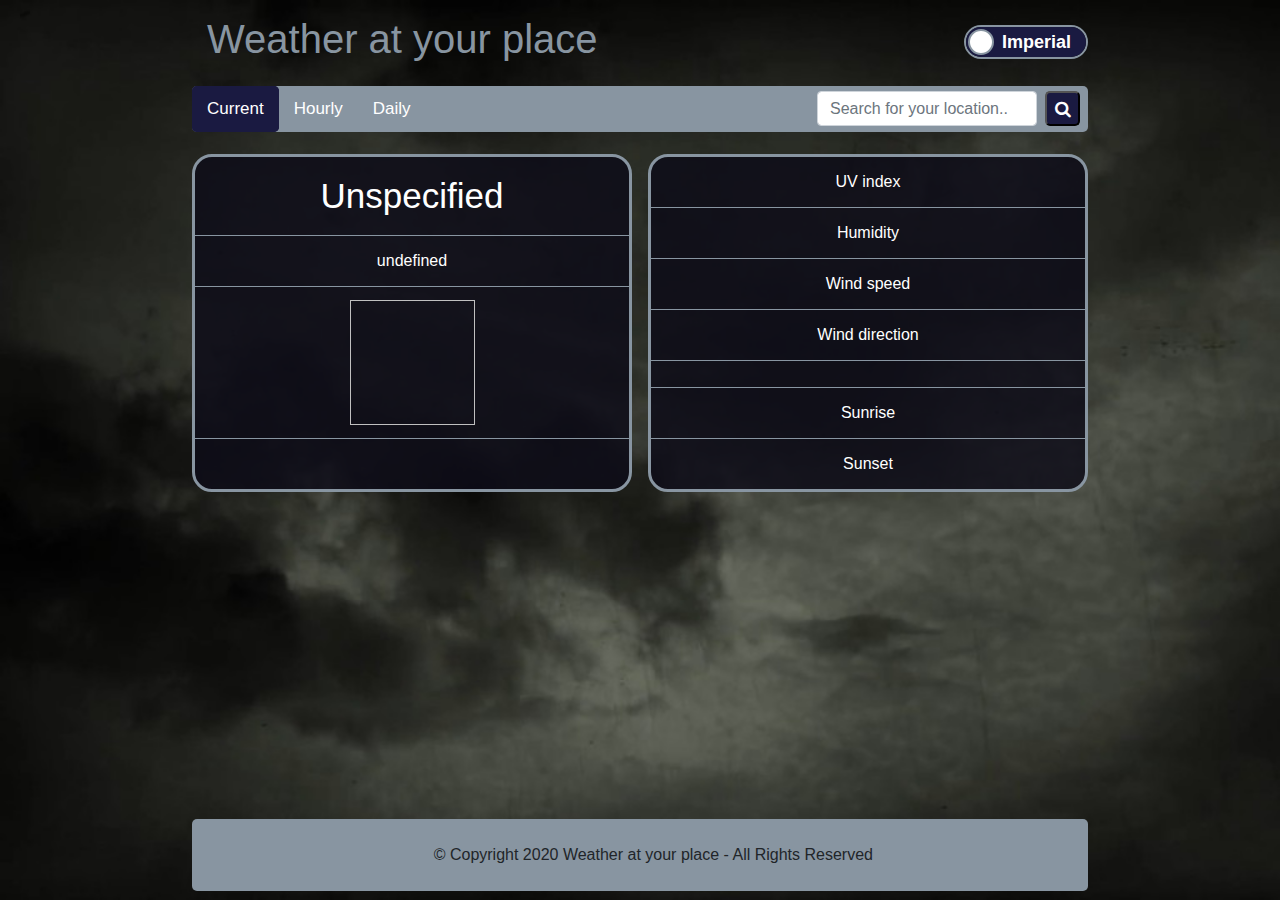
<file: index.html>
<!DOCTYPE html>

<html lang="en">
  <head>
    <link rel="stylesheet" href="https://stackpath.bootstrapcdn.com/bootstrap/4.5.2/css/bootstrap.min.css" integrity="sha384-JcKb8q3iqJ61gNV9KGb8thSsNjpSL0n8PARn9HuZOnIxN0hoP+VmmDGMN5t9UJ0Z" crossorigin="anonymous">
    <link href="styles/main.css" rel="stylesheet" type="text/css">
    <link rel="stylesheet" href="https://cdnjs.cloudflare.com/ajax/libs/font-awesome/4.7.0/css/font-awesome.min.css">

    <script src="js/script.js" async></script>

    <meta charset="UTF-8">
    <meta name="viewport" content="width=device-width, initial-scale=1.0">
    <title>Weather at your place</title>
  </head>

  <body onload="renderCurrent()">
    <div class="content">
      <header>
        <div class="container">
          <div class="top">
            <nav>
              <h1 class="col-sm-8 col-8">Weather at your place</h1>

              <div class="onoffswitch">
                <input type="checkbox" name="onoffswitch" class="onoffswitch-checkbox" id="myonoffswitch" onclick="toggleCurrent()" tabindex="0">
                <label class="onoffswitch-label" for="myonoffswitch">
                    <span class="onoffswitch-inner"></span>
                    <span class="onoffswitch-switch"></span>
                </label>
              </div> 
            </nav>
          </div>

          <div class="container">
            <nav class="navbar navbar-expand-lg">
              <button class="navbar-toggler" type="button" data-toggle="collapse" data-target="#navbarSupportedContent">
                <i class="fa fa-bars"></i>
              </button>
                      
              <div class="collapse navbar-collapse" id="navbarSupportedContent">
                <ul class="navbar-nav mr-auto">
                  <li class="nav-item active">
                    <a class="active">Current</a>
                  </li>
                  <li class="nav-item">
                    <a href="hourly.html">Hourly</a>
                  </li>
                  <li class="nav-item">
                    <a href="daily.html">Daily</a>
                  </li>
                </ul>

                <form class="form-inline">
                  <input class="form-control mr-md-2" id="locationInputCurrent" list="dropdown" name="location" type="text" placeholder="Search for your location..">
                  <datalist id="dropdown">
                    <!-- dynamically created and updated search suggestions -->
                  </datalist>
                  <button type="button" id="searchCurrent" value="submit"><i class="fa fa-search"></i></button>
                </form>
              </div>
            </nav>
          </div>
        </div>
      </header>

      <div class="container weather-info brown">
        <div class="row">
          <div class="col mr-3 current-1" id="current1">
            <table class="current">
              <tr>
                <td colspan="2" rowspan="2" style="font-size:35px" id="location"></td>
              </tr>
              <tr></tr>
              <tr>
                <td colspan="2" id="country"></td>
              </tr>
              <tr>
                <td rowspan="3"><img id="currentPic" width="125px" height="125px" alt=""></td>
                <td rowspan="2" id="temperatureCurrent" style="font-size:35px"></td>
              </tr>
              <tr></tr>
              <tr>
                <td id="description"></td>
              </tr>
              <tr>
                <td class="last" id="minMax"></td>
                <td class="last" id="feelsLike"></td>
              </tr>    
            </table>
          </div>
          
          <div class="col current-2" id="current2">
            <table class="current">
              <tr>
                  <td>UV index</td>
                  <td id="UVindex"></td>
              </tr>
                  <td>Humidity</td>
                  <td id="humidity"></td>
              <tr>
                  <td>Wind speed</td>
                  <td id="windSpeed"></td>
              </tr>
                  <td>Wind direction</td>
                  <td id="windDirection"></td>
              <tr>
                  <td colspan="2"></td>
              </tr>
              <tr>
                  <td>Sunrise</td>
                  <td id="sunrise"></td>
              </tr>
              <tr>
                  <td class="last">Sunset</td>
                  <td class="last" id="sunset"></td>
              </tr>
            </table>
          </div>
        </div>
      </div>
    </div>

    <footer class="footer">
      © Copyright 2020 Weather at your place - All Rights Reserved
    </footer>
    
    <script src="https://code.jquery.com/jquery-3.5.1.slim.min.js" integrity="sha384-DfXdz2htPH0lsSSs5nCTpuj/zy4C+OGpamoFVy38MVBnE+IbbVYUew+OrCXaRkfj" crossorigin="anonymous"></script>
    <script src="https://cdn.jsdelivr.net/npm/popper.js@1.16.1/dist/umd/popper.min.js" integrity="sha384-9/reFTGAW83EW2RDu2S0VKaIzap3H66lZH81PoYlFhbGU+6BZp6G7niu735Sk7lN" crossorigin="anonymous"></script>
    <script src="https://stackpath.bootstrapcdn.com/bootstrap/4.5.2/js/bootstrap.min.js" integrity="sha384-B4gt1jrGC7Jh4AgTPSdUtOBvfO8shuf57BaghqFfPlYxofvL8/KUEfYiJOMMV+rV" crossorigin="anonymous"></script>
  </body>
</html>
</file>
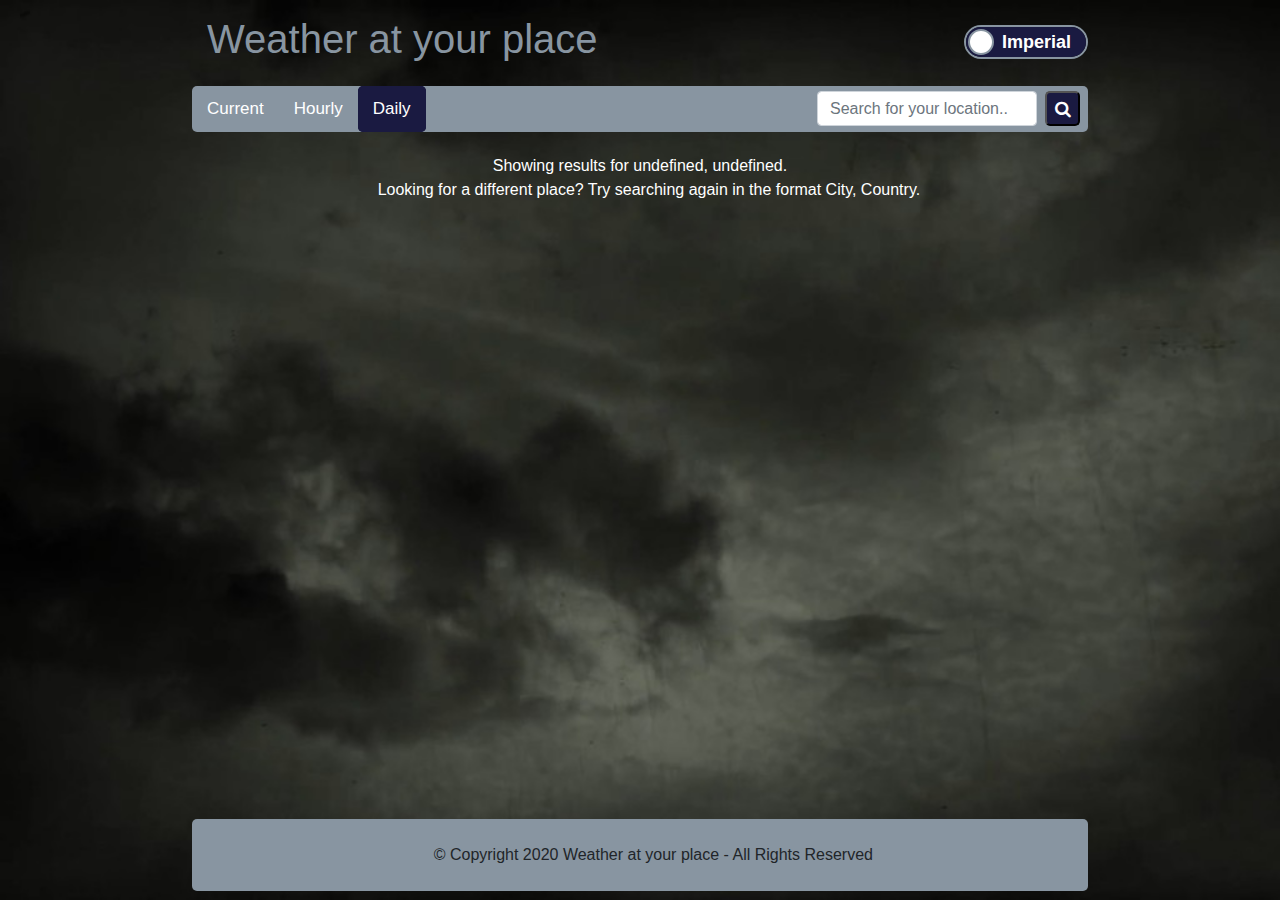
<file: daily.html>
<!DOCTYPE html>

<html lang="en">
  <head>
    <link rel="stylesheet" href="https://stackpath.bootstrapcdn.com/bootstrap/4.5.2/css/bootstrap.min.css" integrity="sha384-JcKb8q3iqJ61gNV9KGb8thSsNjpSL0n8PARn9HuZOnIxN0hoP+VmmDGMN5t9UJ0Z" crossorigin="anonymous">
    <link href="styles/main.css" rel="stylesheet" type="text/css">
    <link rel="stylesheet" href="https://cdnjs.cloudflare.com/ajax/libs/font-awesome/4.7.0/css/font-awesome.min.css">

    <script src="js/scriptDaily.js" async></script>

    <meta charset="UTF-8">
    <meta name="viewport" content="width=device-width, initial-scale=1.0">
    <title>Weather at your place</title>
  </head>

  <body onload="renderDaily()">
    <div class="content">
      <header>
        <div class="container">
          <div class="top">
            <nav>
              <h1 class="col-sm-8 col-8">Weather at your place</h1>
              <!-- toggle switch -->
              <div class="onoffswitch">
                <input type="checkbox" name="onoffswitch" class="onoffswitch-checkbox" id="myonoffswitch" onclick="toggleDaily()" tabindex="0">
                <label class="onoffswitch-label" for="myonoffswitch">
                    <span class="onoffswitch-inner"></span>
                    <span class="onoffswitch-switch"></span>
                </label>
              </div>  
            </nav>
          </div>
          <!-- navigation collapsed -->
          <div class="container">
            <nav class="navbar navbar-expand-lg">
              <button class="navbar-toggler" type="button" data-toggle="collapse" data-target="#navbarSupportedContent">
                <i class="fa fa-bars"></i>
              </button>
              <!-- navigation tab -->      
              <div class="collapse navbar-collapse" id="navbarSupportedContent">
                <ul class="navbar-nav mr-auto">
                  <li class="nav-item">
                    <a href="index.html">Current</a>
                  </li>
                  <li class="nav-item">
                    <a href="hourly.html">Hourly</a>
                  </li>
                  <li class="nav-item active">
                    <a class="active">Daily</a>
                  </li>
                </ul>
                <!-- search field -->
                <form class="form-inline">
                  <input class="form-control mr-md-2" id ="locationInputDaily" type="search" placeholder="Search for your location..">
                  <button type="button" id="searchDaily" value="submit"><i class="fa fa-search"></i></button>
                </form>
              </div>
            </nav>
          </div>
        </div>
      </header>
      <!-- start of body -->
      <div class="container weather-info" id="results">
        <p id="daily-results"></p>
        <div class="row" id="daily-row">
          <!-- dynamically created tables(6) --> 
        </div>
      </div>
    </div>
    <!-- footer -->
    <footer class="footer">
      © Copyright 2020 Weather at your place - All Rights Reserved
    </footer>
    
    <script src="https://code.jquery.com/jquery-3.5.1.slim.min.js" integrity="sha384-DfXdz2htPH0lsSSs5nCTpuj/zy4C+OGpamoFVy38MVBnE+IbbVYUew+OrCXaRkfj" crossorigin="anonymous"></script>
    <script src="https://cdn.jsdelivr.net/npm/popper.js@1.16.1/dist/umd/popper.min.js" integrity="sha384-9/reFTGAW83EW2RDu2S0VKaIzap3H66lZH81PoYlFhbGU+6BZp6G7niu735Sk7lN" crossorigin="anonymous"></script>
    <script src="https://stackpath.bootstrapcdn.com/bootstrap/4.5.2/js/bootstrap.min.js" integrity="sha384-B4gt1jrGC7Jh4AgTPSdUtOBvfO8shuf57BaghqFfPlYxofvL8/KUEfYiJOMMV+rV" crossorigin="anonymous"></script>
  </body>
</html>
</file>
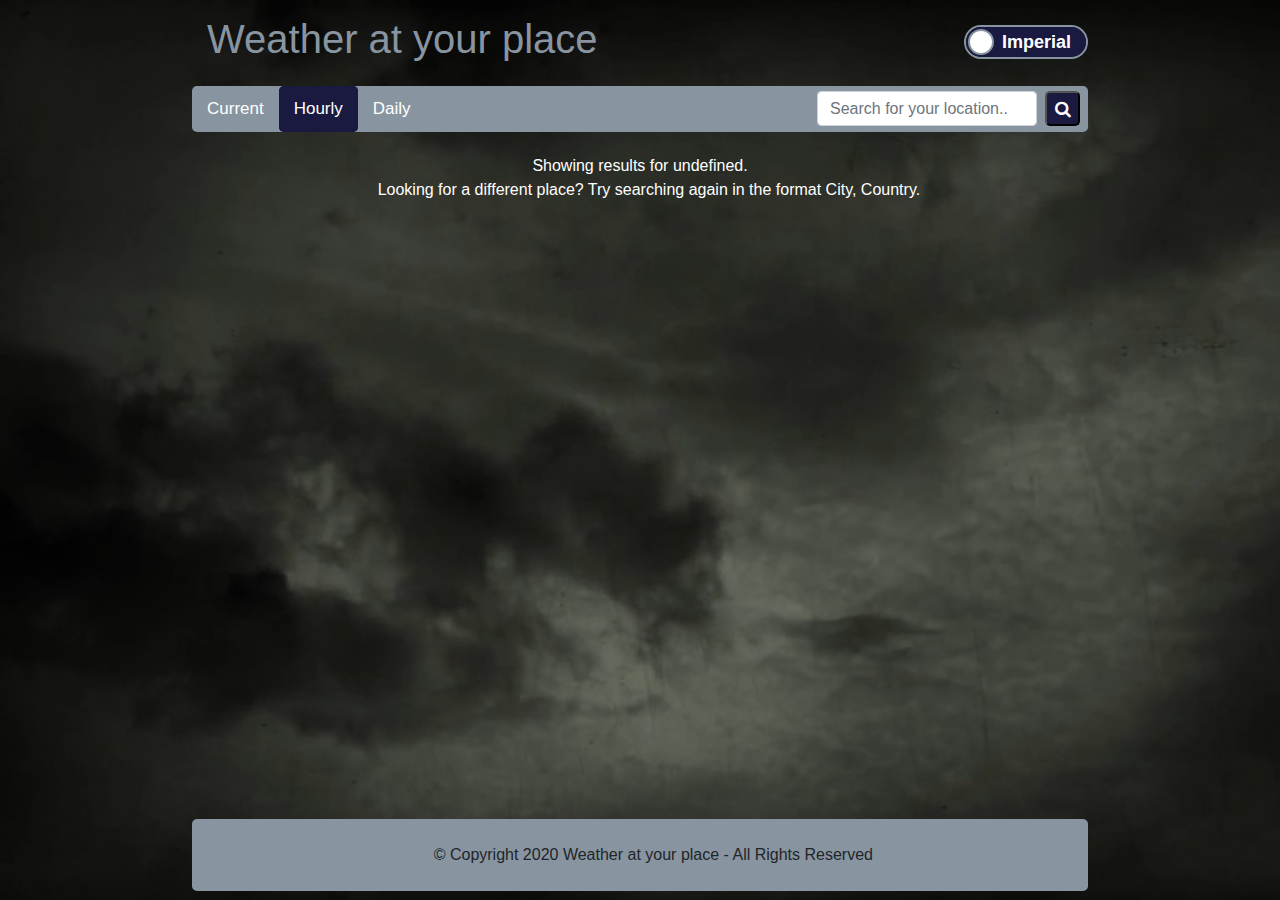
<file: hourly.html>
<!DOCTYPE html>

<html lang="en">
  <head>
    <link rel="stylesheet" href="https://stackpath.bootstrapcdn.com/bootstrap/4.5.2/css/bootstrap.min.css" integrity="sha384-JcKb8q3iqJ61gNV9KGb8thSsNjpSL0n8PARn9HuZOnIxN0hoP+VmmDGMN5t9UJ0Z" crossorigin="anonymous">
    <link href="styles/main.css" rel="stylesheet" type="text/css">
    <link rel="stylesheet" href="https://cdnjs.cloudflare.com/ajax/libs/font-awesome/4.7.0/css/font-awesome.min.css">

    <script src="js/scriptHourly.js" async></script>

    <meta charset="UTF-8">
    <meta name="viewport" content="width=device-width, initial-scale=1.0">
    <title>Weather at your place</title>
  </head>

  <body onload="renderHourly()">
    <div class="content">
      <header>
        <div class="container">
          <div class="top">
            <nav>
              <h1 class="col-sm-8 col-8">Weather at your place</h1>
              <!-- toggle switch -->
              <div class="onoffswitch">
                <input type="checkbox" name="onoffswitch" class="onoffswitch-checkbox" id="myonoffswitch" onclick="toggleHourly()" tabindex="0">
                <label class="onoffswitch-label" for="myonoffswitch">
                    <span class="onoffswitch-inner"></span>
                    <span class="onoffswitch-switch"></span>
                </label>
              </div>  
            </nav>
          </div>
          <!-- navigation collapsed --> 
          <div class="container">
            <nav class="navbar navbar-expand-lg">
              <button class="navbar-toggler" type="button" data-toggle="collapse" data-target="#navbarSupportedContent">
                <i class="fa fa-bars"></i>
              </button>
              <!-- navigation tab -->       
              <div class="collapse navbar-collapse" id="navbarSupportedContent">
                <ul class="navbar-nav mr-auto">
                  <li class="nav-item">
                    <a href="index.html">Current</a>
                  </li>
                  <li class="nav-item active">
                    <a class="active">Hourly</a>
                  </li>
                  <li class="nav-item">
                    <a href="daily.html">Daily</a>
                  </li>
                </ul>
                <!-- search field -->
                <form class="form-inline">
                  <input class="form-control mr-md-2" id ="locationInputHourly" type="search" placeholder="Search for your location..">
                  <button type="button" id="searchHourly" value="submit"><i class="fa fa-search"></i></button>
                </form>
              </div>
            </nav>
          </div>
        </div>
      </header>
      <!-- start of body -->
      <div class="container weather-info">
        <p id="hourly-results"></p>
        <div class="row" id="hourly-row">
          <!-- dynamically created tables(6) -->
        </div>
      </div>
    </div>
    <!-- footer -->
    <footer class="footer">
      © Copyright 2020 Weather at your place - All Rights Reserved
    </footer>
    
    <script src="https://code.jquery.com/jquery-3.5.1.slim.min.js" integrity="sha384-DfXdz2htPH0lsSSs5nCTpuj/zy4C+OGpamoFVy38MVBnE+IbbVYUew+OrCXaRkfj" crossorigin="anonymous"></script>
    <script src="https://cdn.jsdelivr.net/npm/popper.js@1.16.1/dist/umd/popper.min.js" integrity="sha384-9/reFTGAW83EW2RDu2S0VKaIzap3H66lZH81PoYlFhbGU+6BZp6G7niu735Sk7lN" crossorigin="anonymous"></script>
    <script src="https://stackpath.bootstrapcdn.com/bootstrap/4.5.2/js/bootstrap.min.js" integrity="sha384-B4gt1jrGC7Jh4AgTPSdUtOBvfO8shuf57BaghqFfPlYxofvL8/KUEfYiJOMMV+rV" crossorigin="anonymous"></script>
  </body>
</html>
</file>
<file: styles/main.css>
body {
    background-image: url(images/back.jpg);
    background-repeat: no-repeat;
    background-size: cover;
    display: flex;
    flex-direction: column;
    font-family: 'Franklin Gothic Medium', 'Arial Narrow', Arial, sans-serif;
    margin: 0% 15%;
}

button {
    background: rgb(26, 26, 65);
    color: white;
    font-size: 17px;
    cursor: pointer;
    margin-right: 8px;
    padding: 4px;
    width: 35px;
    height: 35px;
    border-radius: 5px;    
}

footer {
    background-color: rgb(136, 149, 161);
    border-radius: 5px;
    margin-bottom: 1%;
    margin-top: 5%;
    padding: 0%;
    text-align: center;
    white-space: pre;
}

p {
    color: white;
    margin: 2.5% 0%;
    text-align: center;
    white-space: pre;
}

html, body {
    height: 100%;
}

table {
    background-repeat: no-repeat;
    background-position: center;
    background-size: cover;
    color: white;
    text-align: center;
}

td {
    border-bottom: 0.5px solid rgb(136, 149, 161);
    padding: 15%;
    white-space: pre;
}

td.last {
    border-bottom: none;
}

tr td.last {
    border-bottom: none;
}

.active {
    background-color: rgb(26, 26, 65);
    border-radius: 5px;
    color: white;
}

.btn {
    background-color: rgb(26, 26, 65);
    padding: 5px;
} 

.container {
    padding: 0px;
    width: 100%;
}

.content {
    flex: 1 0 auto;
}

.current {
    padding: 0px;
    width: 100%;
}

.current-1 {
    background-position: left;
    background-blend-mode: overlay;
    background-color: #0d0c18d7;
    border-radius: 20px;
    background-repeat: no-repeat;
    background-size: 200%;
    border: solid rgb(136, 149, 161);
    color: white;
    empty-cells: show;
    padding: 0px;
}

.current-2 {
    background-position: right;
    background-blend-mode: overlay;
    background-color: #0d0c18d7;
    border-radius: 20px;
    background-repeat: no-repeat;
    background-size: 200%;
    border: solid rgb(136, 149, 161);
    color: white;
    empty-cells: show;
    padding: 0px;
}

.current td {
    padding: 3%;
    border-bottom: 1px solid  rgb(136, 149, 161);
    border-radius: 15px;
}

.form-control.form-control{
    height: 35px;
    width: 220px;
    box-shadow: 0px 0px rgb(136, 149, 161);
}

.footer {
    flex-shrink: 0;
}

.navbar {
    background-color: rgb(136, 149, 161);
    border-radius: 5px;
    padding: 0px;
}

.navbar a {
    border-radius: 5px;
    color: white;
    float: left;
    font-size: 17px;
    padding: 10px 15px;
    text-align: center;
    text-decoration: none;
}

.navbar a:hover {
    background-color: white;
    border-radius: 5px;
    color:  rgb(26, 26, 65);
}

.navbar-toggler {
    background-color: rgb(26, 26, 65);
    color: rgb(136, 149, 161);
    margin: 5px;
    padding: 5px;
    float: right;
}

.navbar-toggler-icon {
    color: rgb(136, 149, 161);
}

.onoffswitch {
    position: absolute; 
    top: 25px;
    right: 15%;
    width: 124px;
}

.onoffswitch-checkbox {
    position: absolute;
    opacity: 0;
    pointer-events: none;
}

.onoffswitch-label {
    display: block; overflow: hidden; cursor: pointer;
    border: 2px solid rgb(136, 149, 161); border-radius: 37px;
}

.onoffswitch-inner {
    display: block; width: 200%; margin-left: -100%;
    transition: margin 0.3s ease-in 0s;
}

.onoffswitch-inner:before, .onoffswitch-inner:after {
    display: block; float: left; width: 50%; height: 30px; padding: 0; line-height: 30px;
    font-size: 18px; color: white; font-family: Trebuchet, Arial, sans-serif; font-weight: bold;
    box-sizing: border-box;
}

.onoffswitch-inner:before {
    content: "Metric";
    padding-left: 15px;
    background-color: rgb(26, 26, 65); color: white;
}

.onoffswitch-inner:after {
    content: "Imperial";
    padding-right: 15px;
    background-color: rgb(26, 26, 65); color: white;
    text-align: right;
}

.onoffswitch-switch {
    display: block; width: 26px; margin: 4px;
    height: 26px;
    background: white;
    position: absolute; top: 0; bottom: 0;
    right: 90px;
    border: 2px solid rgb(136, 149, 161); border-radius: 37px;
    transition: all 0.3s ease-in 0s; 
}

.onoffswitch-checkbox:checked + .onoffswitch-label .onoffswitch-inner {
    margin-left: 0;
}

.onoffswitch-checkbox:checked + .onoffswitch-label .onoffswitch-switch {
    right: 0px; 
}

.row {
    margin: 0px;
}

.top {
    color: rgb(136, 149, 161);
    padding: 15px 0px;
}

.weather {
    background-image: url(images/day.jpg);
    background-blend-mode: multiply;
    background-color: #0d0c18a9;
    background-repeat: no-repeat;
    background-size: cover;
    background-position: center;
    border: solid rgb(136, 149, 161);
    border-radius: 20px;
    color: white;
    float: left;
    margin-right: 1%;
    min-width: fit-content;
    width: calc(95% / 6);
}

.weather:last-child {
    margin-right: 0;
}

.weather-info {
    margin-top: 2.5%;
}

.weather-table {
    padding: 0px;
    width: 100%;
}
</file>
